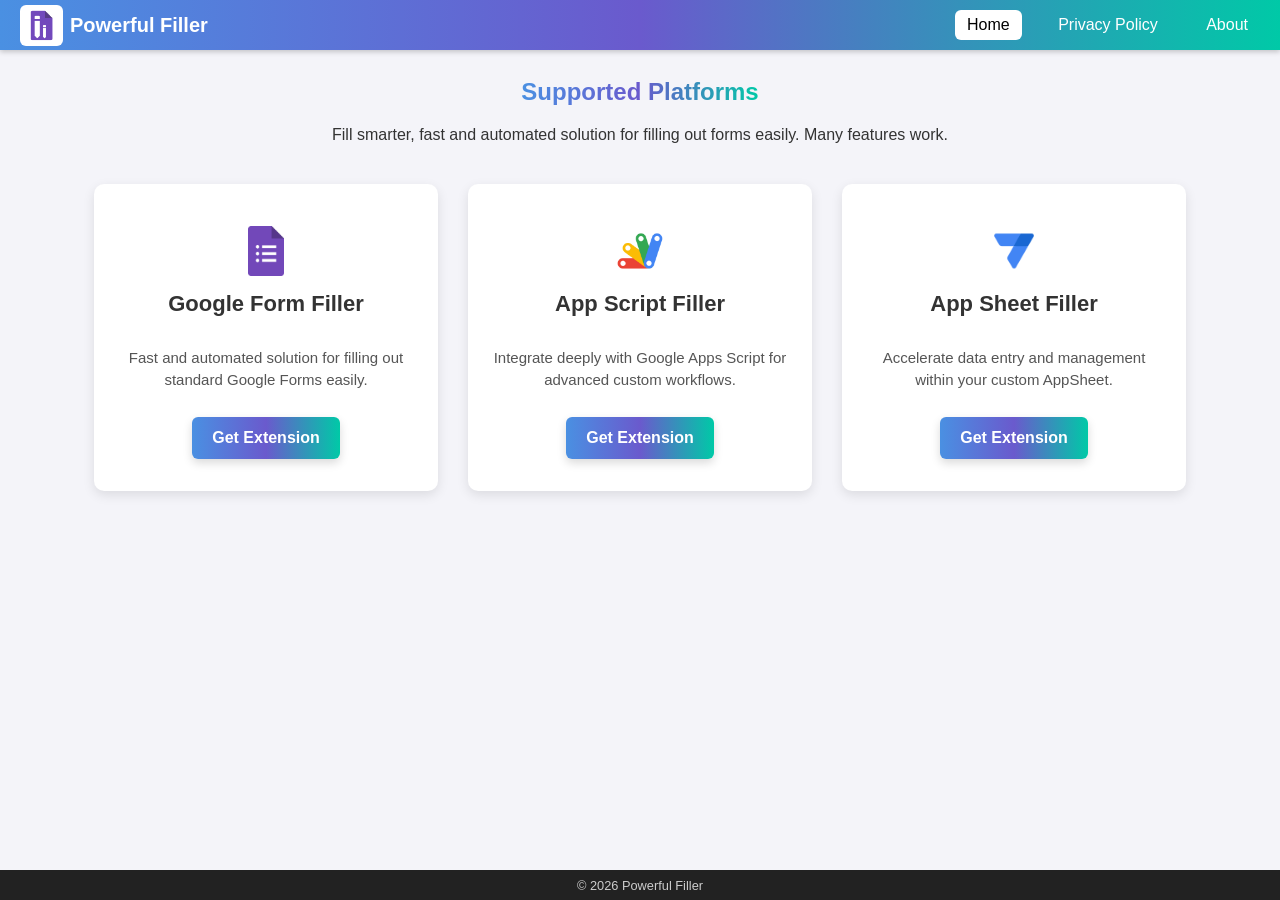
<file: index.html>
<!DOCTYPE html>
<html lang="en">
<head>
  <meta charset="UTF-8">
  <meta name="viewport" content="width=device-width, initial-scale=1.0">
  <title>Powerful Filler</title>
  <link rel="stylesheet" href="/style.css">
  <link rel="icon" type="image/png" href="/favicon.png">
</head>
<body>

  <!-- Header -->
  <header>
    <div class="header-container">
      <div class="title-container">
        <img src="/Logo2.png" alt="Logo" class="logo">
        <div class="header-title">Powerful Filler</div>
      </div>
      <nav class="menu-container">
        <a href="/" class="active">Home</a>
        <a href="/privacy">Privacy Policy</a>
        <a href="/about">About</a>
      </nav>
    </div>
  </header>

<!-- ====== 3 FLEXBOX PLATFORMS ====== -->
  <section id="platforms" class="platforms">
    <br>
    <h1>
      <span class="gradient-text">Supported Platforms</span>
    </h1>
    <p>Fill smarter, fast and automated solution for filling out forms easily. Many features work.</p>
    
    <div class="platform-container">
      <!-- Card 1: Google Form -->
      <div class="platform-card">
        <img src="/form_logo.png" alt="Google Form Logo" class="platform-logo">
        <h3>Google Form Filler</h3>
        <!-- Gambar Logo Google Form -->
        <p>Fast and automated solution for filling out standard Google Forms easily.</p>
        <a href="https://chromewebstore.google.com/detail/powerful-google-form-fill/onnndeaaamehgojlligapejaichghljj" target="_blank" rel="noopener noreferrer" class="platform-btn">Get Extension</a>
      </div>

      <!-- Card 2: App Script -->
      <div class="platform-card">
        <img src="/Appscript_logo.png" alt="App Script Logo" class="platform-logo">
        <h3>App Script Filler</h3>
        <!-- Gambar Logo App Script -->
        <p>Integrate deeply with Google Apps Script for advanced custom workflows.</p>
        <a href="https://chromewebstore.google.com/detail/powerful-google-apps-scri/halhnephfcplkaajlpeknbefledgenna" target="_blank" rel="noopener noreferrer" class="platform-btn">Get Extension</a>
      </div>

      <!-- Card 3: App Sheet -->
      <div class="platform-card">
        <img src="/Appsheet_logo.png" alt="App Sheet Logo" class="platform-logo">
        <h3>App Sheet Filler</h3>
        <!-- Gambar Logo App Sheet -->
        <p>Accelerate data entry and management within your custom AppSheet.</p>
        <a href="https://chromewebstore.google.com/detail/powerful-google-appsheet/phaenfhmoindiabpbdnbccciimjpghmc" target="_blank" rel="noopener noreferrer" class="platform-btn">Get Extension</a>
      </div>
    </div>
  </section>
 
<!-- Panggil footer external dari folder _includes/footer.html -->
  <!-- Footer -->
  <footer>
    <p>&copy; 2026 Powerful Filler</p>
  </footer>

  <script src="/script.js"></script>
</body>
</html>
</file>
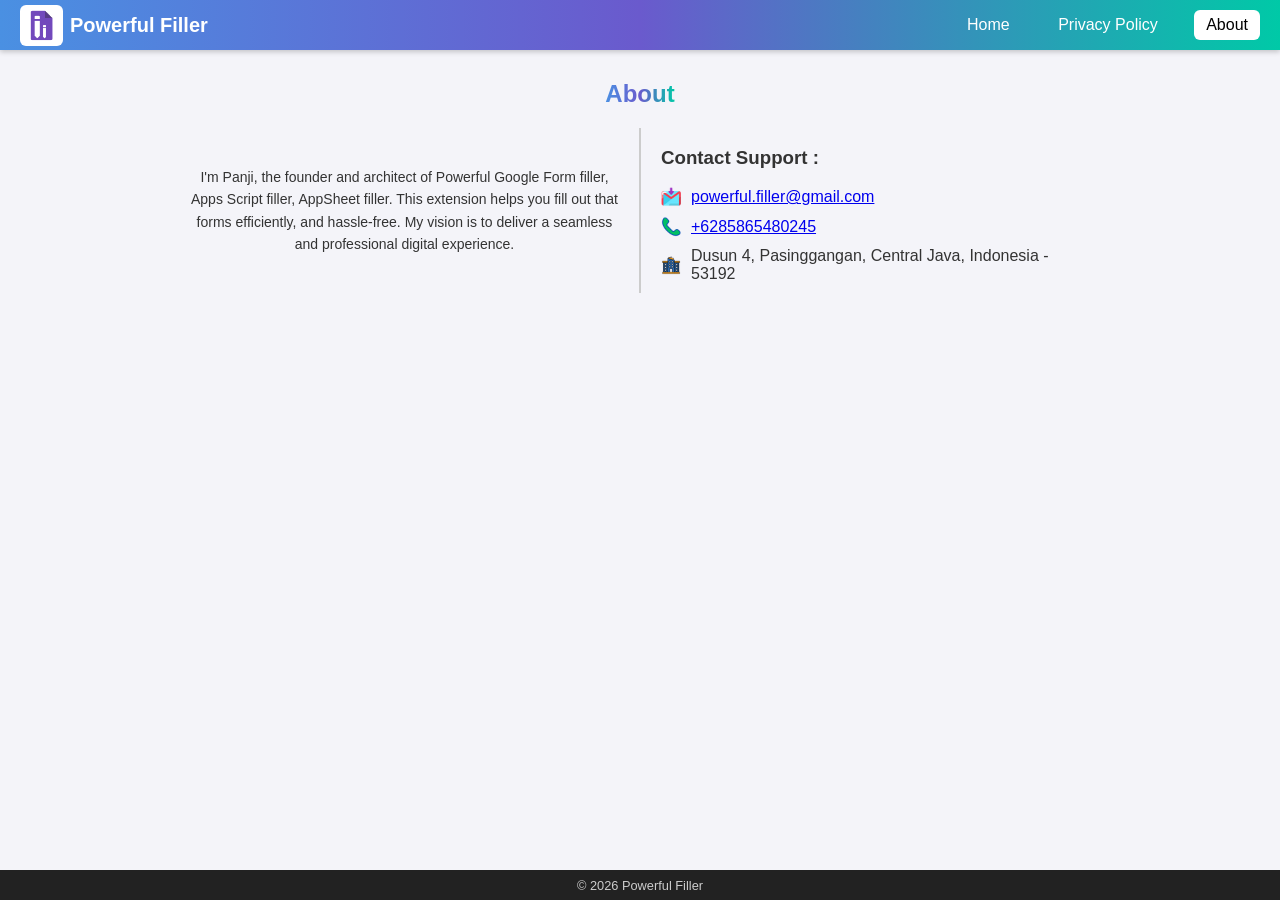
<file: about/index.html>
<!DOCTYPE html>
<html lang="en">
<head>
  <meta charset="UTF-8">
  <meta name="viewport" content="width=device-width, initial-scale=1.0">
  <title>About - Powerful Filler</title>
  <link rel="stylesheet" href="/style.css">
  <link rel="icon" type="image/png" href="/favicon.png">
</head>
<body>

  <!-- Header -->
  <!-- Header -->
  <header>
    <div class="header-container">
      <div class="title-container">
        <img src="/Logo2.png" alt="Logo" class="logo">
        <div class="header-title">Powerful Filler</div>
      </div>
      <nav class="menu-container">
        <a href="/">Home</a>
        <a href="/privacy">Privacy Policy</a>
        <a href="/about" class="active">About</a>
      </nav>
    </div>
  </header>

  <!-- About Section -->
  <section id="about" class="about">
    <h1>
      <span class="gradient-text">About</span>
    </h1>
    <div class="about-grid">
      <!-- Grid kiri -->
      <div class="about-left">
        <div class="text-wrapper">
          <p>
            I'm Panji, the founder and architect of Powerful Google Form filler, Apps Script filler, AppSheet filler. This extension helps you fill out that forms efficiently, and hassle-free. My vision is to deliver a seamless and professional digital experience.
          </p>
        </div>
      </div>

      <!-- Separator -->
      <div class="separator"></div>

      <!-- Grid kanan -->
      <div class="about-right container3">
        <h3>Contact Support :</h3>
        <div class="contact-item">
          <img src="/gmail.png" alt="Gmail" class="icon">
          <a href="mailto:powerful.filler@gmail.com">powerful.filler@gmail.com</a>
        </div>
        <div class="contact-item">
          <img src="/call.png" alt="Call" class="icon">
          <a href="https://wa.me/6285865480245" target="_blank">+6285865480245</a>
        </div>
        <div class="contact-item">
          <img src="/office.png" alt="Office" class="icon">
          <span>Dusun 4, Pasinggangan, Central Java, Indonesia - 53192</span>
        </div>
      </div>
    </div>
  </section>

  <!-- Footer -->
  <footer>
    <p>&copy; 2026 Powerful Filler</p>
  </footer>

  <script src="/script.js"></script>
</body>
</html>
</file>
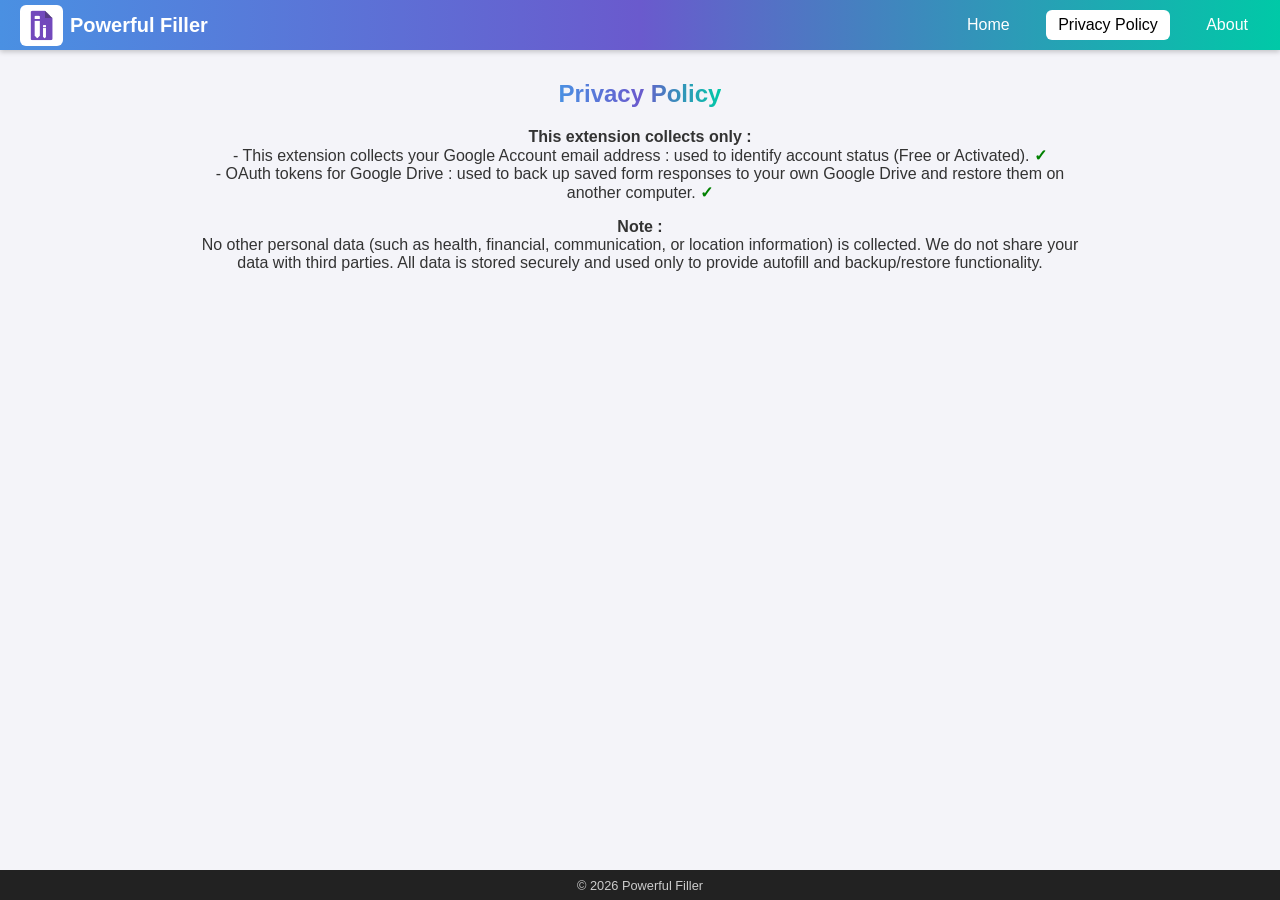
<file: privacy/index.html>
<!DOCTYPE html>
<html lang="en">
<head>
  <meta charset="UTF-8">
  <meta name="viewport" content="width=device-width, initial-scale=1.0">
  <title>Privacy Policy - Powerful Google Form Filler</title>
  <link rel="stylesheet" href="/style.css">
  <link rel="icon" type="image/png" href="/favicon.png">
</head>
<body>

  <!-- Header -->
  <!-- Header -->
  <header>
    <div class="header-container">
      <div class="title-container">
        <img src="/Logo2.png" alt="Logo" class="logo">
        <div class="header-title">Powerful Filler</div>
      </div>
      <nav class="menu-container">
        <a href="/">Home</a>
        <a href="/privacy" class="active">Privacy Policy</a>
        <a href="/about">About</a>
      </nav>
    </div>
  </header>

  <!-- Privacy Section -->
  <section id="privacy" class="about">
    <h1>
      <span class="gradient-text">Privacy Policy</span>
    </h1>
    <p>
      <strong>This extension collects only :</strong>
      <br> 
      - This extension collects your Google Account email address : used to identify account status (Free or Activated). <span class="check">✓</span>  
      <br>
      - OAuth tokens for Google Drive : used to back up saved form responses to your own Google Drive and restore them on another computer. <span class="check">✓</span>  
    </p>
    <p>
      <strong> Note :</strong>
      <br>
      No other personal data (such as health, financial, communication, or location information) is collected.
      We do not share your data with third parties.
      All data is stored securely and used only to provide autofill and backup/restore functionality.
    </p>
  </section>

  <!-- Footer -->
  <footer>
    <p>&copy; 2026 Powerful Filler</p>
  </footer>

  <script src="/script.js"></script>
</body>
</html>
</file>
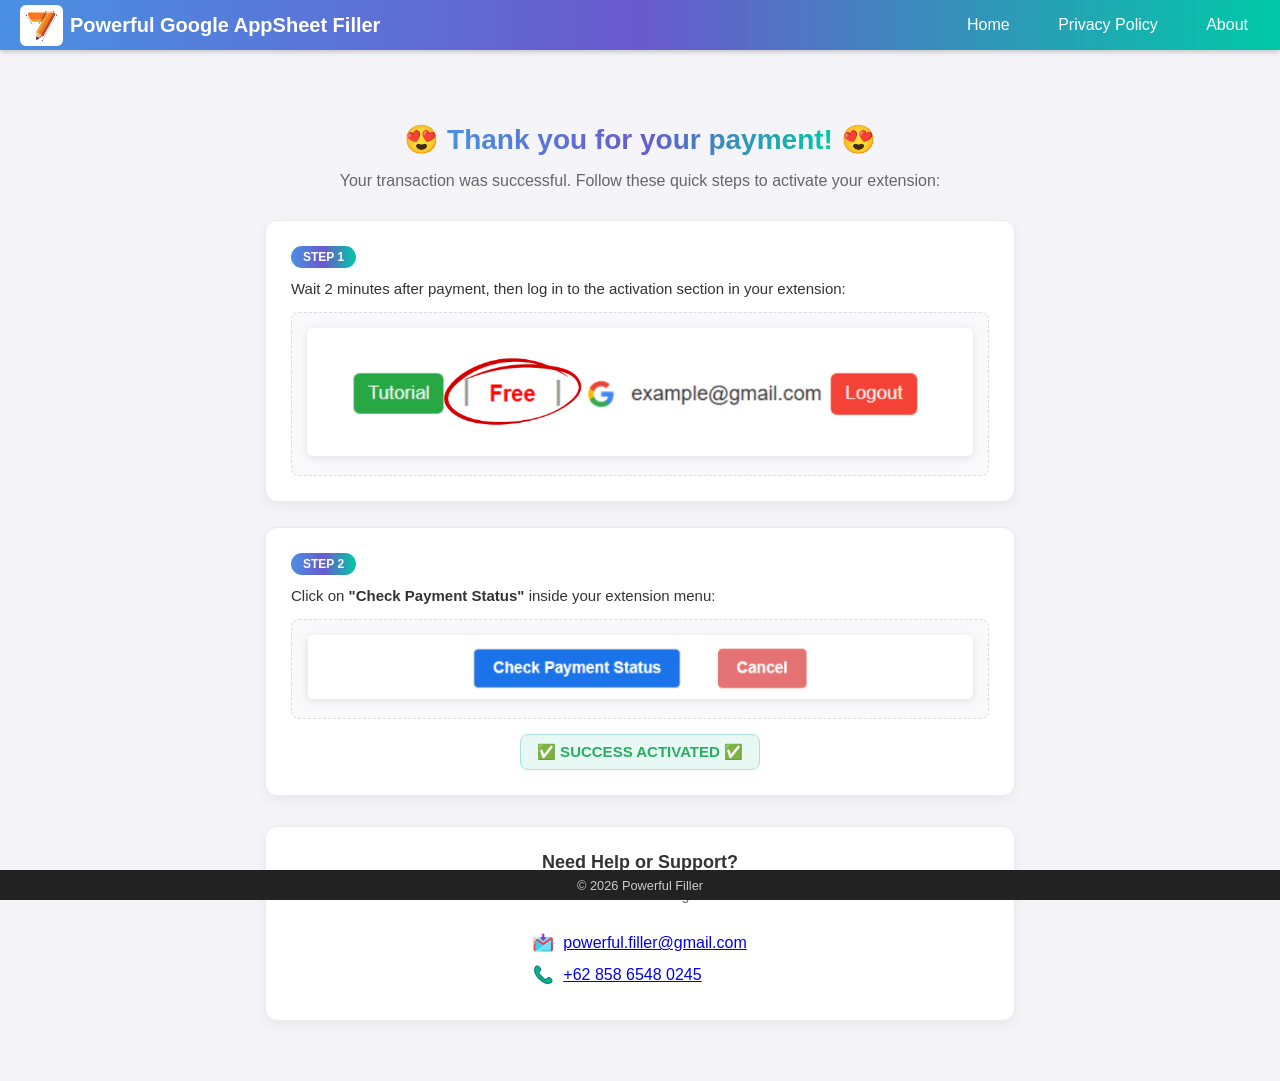
<file: after-payment/app-sheet/index.html>
<!DOCTYPE html>
<html lang="en">
<head>
  <meta charset="UTF-8">
  <meta name="viewport" content="width=device-width, initial-scale=1.0">
  <title>Payment Success - Powerful Google AppSheet Filler</title>
  <link rel="stylesheet" href="/style.css">
  <link rel="icon" type="image/png" href="/favicon_app_sheet.png">
</head>
<body>

  <!-- Header -->
  <header>
    <div class="header-container">
      <div class="title-container">
        <img src="/logo_app_sheet.png" alt="Logo" class="logo">
        <div class="header-title">Powerful Google AppSheet Filler</div>
      </div>
      <nav class="menu-container">
        <a href="/">Home</a>
        <a href="/privacy">Privacy Policy</a>
        <a href="/about">About</a>
      </nav>
    </div>
  </header>

  <!-- After Payment Section -->
  <section id="after-payment" class="success-section">
    <div class="success-container">
      
      <!-- Judul Utama -->
      <h1 class="success-title">
       😍  <span class="gradient-text">Thank you for your payment!</span> 😍
      </h1>
      <p class="success-subtitle">Your transaction was successful. Follow these quick steps to activate your extension:</p>

      <!-- Langkah 1 -->
      <div class="success-step-card">
        <div class="step-number">Step 1</div>
        <p>Wait 2 minutes after payment, then log in to the activation section in your extension:</p>
        <div class="success-image-wrapper">
          <img src="/after-payment1.png" alt="Activation Section" class="success-img" />
        </div>
      </div>

      <!-- Langkah 2 -->
      <div class="success-step-card">
        <div class="step-number">Step 2</div>
        <p>Click on <strong>"Check Payment Status"</strong> inside your extension menu:</p>
        <div class="success-image-wrapper">
          <img src="/after-payment2.png" alt="Check Payment Status" class="success-img" />
        </div>
        <div class="success-badge">
          <span>✅ SUCCESS ACTIVATED ✅</span>
        </div>
      </div>

      <!-- Contact Support Box yang Cantik -->
      <div class="success-support-box">
        <h3>Need Help or Support?</h3>
        <p>Feel free to reach out to us through channels below:</p>
        
        <div class="contact-list">
          <div class="contact-item2">
            <img src="/gmail.png" alt="Gmail" class="icon">
            <a href="mailto:powerful.filler@gmail.com">powerful.filler@gmail.com</a>
          </div>
          <div class="contact-item2">
            <img src="/call.png" alt="Call" class="icon">
            <a href="https://wa.me/6285865480245" target="_blank">+62 858 6548 0245</a>
          </div>
        </div>
      </div>

    </div>
  </section>

  <!-- Footer -->
  <footer>
    <p>&copy; 2026 Powerful Filler</p>
  </footer>

  <script src="/script.js"></script>
</body>
</html>
</file>
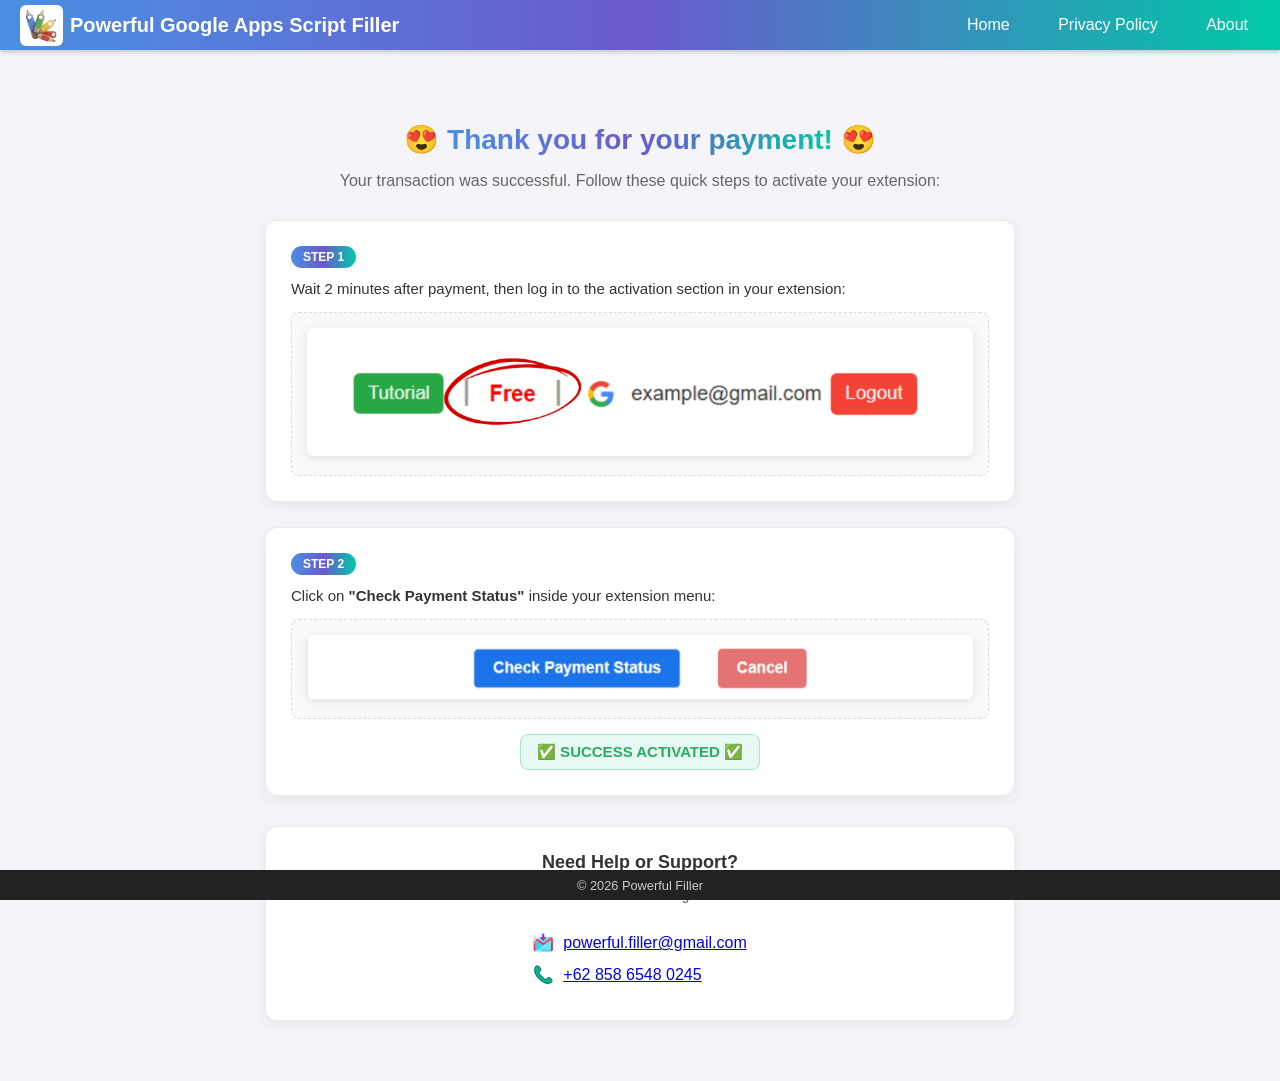
<file: after-payment/apps-script/index.html>
<!DOCTYPE html>
<html lang="en">
<head>
  <meta charset="UTF-8">
  <meta name="viewport" content="width=device-width, initial-scale=1.0">
  <title>Payment Success - Powerful Google Apps Script Filler</title>
  <link rel="stylesheet" href="/style.css">
  <link rel="icon" type="image/png" href="/favicon_apps_script.png">
</head>
<body>

  <!-- Header -->
  <header>
    <div class="header-container">
      <div class="title-container">
        <img src="/logo_apps_script.png" alt="Logo" class="logo">
        <div class="header-title">Powerful Google Apps Script Filler</div>
      </div>
      <nav class="menu-container">
        <a href="/">Home</a>
        <a href="/privacy">Privacy Policy</a>
        <a href="/about">About</a>
      </nav>
    </div>
  </header>

  <!-- After Payment Section -->
  <section id="after-payment" class="success-section">
    <div class="success-container">
      
      <!-- Judul Utama -->
      <h1 class="success-title">
       😍  <span class="gradient-text">Thank you for your payment!</span> 😍
      </h1>
      <p class="success-subtitle">Your transaction was successful. Follow these quick steps to activate your extension:</p>

      <!-- Langkah 1 -->
      <div class="success-step-card">
        <div class="step-number">Step 1</div>
        <p>Wait 2 minutes after payment, then log in to the activation section in your extension:</p>
        <div class="success-image-wrapper">
          <img src="/after-payment1.png" alt="Activation Section" class="success-img" />
        </div>
      </div>

      <!-- Langkah 2 -->
      <div class="success-step-card">
        <div class="step-number">Step 2</div>
        <p>Click on <strong>"Check Payment Status"</strong> inside your extension menu:</p>
        <div class="success-image-wrapper">
          <img src="/after-payment2.png" alt="Check Payment Status" class="success-img" />
        </div>
        <div class="success-badge">
          <span>✅ SUCCESS ACTIVATED ✅</span>
        </div>
      </div>

      <!-- Contact Support Box yang Cantik -->
      <div class="success-support-box">
        <h3>Need Help or Support?</h3>
        <p>Feel free to reach out to us through channels below:</p>
        
        <div class="contact-list">
          <div class="contact-item2">
            <img src="/gmail.png" alt="Gmail" class="icon">
            <a href="mailto:powerful.filler@gmail.com">powerful.filler@gmail.com</a>
          </div>
          <div class="contact-item2">
            <img src="/call.png" alt="Call" class="icon">
            <a href="https://wa.me/6285865480245" target="_blank">+62 858 6548 0245</a>
          </div>
        </div>
      </div>

    </div>
  </section>

  <!-- Footer -->
  <footer>
    <p>&copy; 2026 Powerful Filler</p>
  </footer>

  <script src="/script.js"></script>
</body>
</html>
</file>
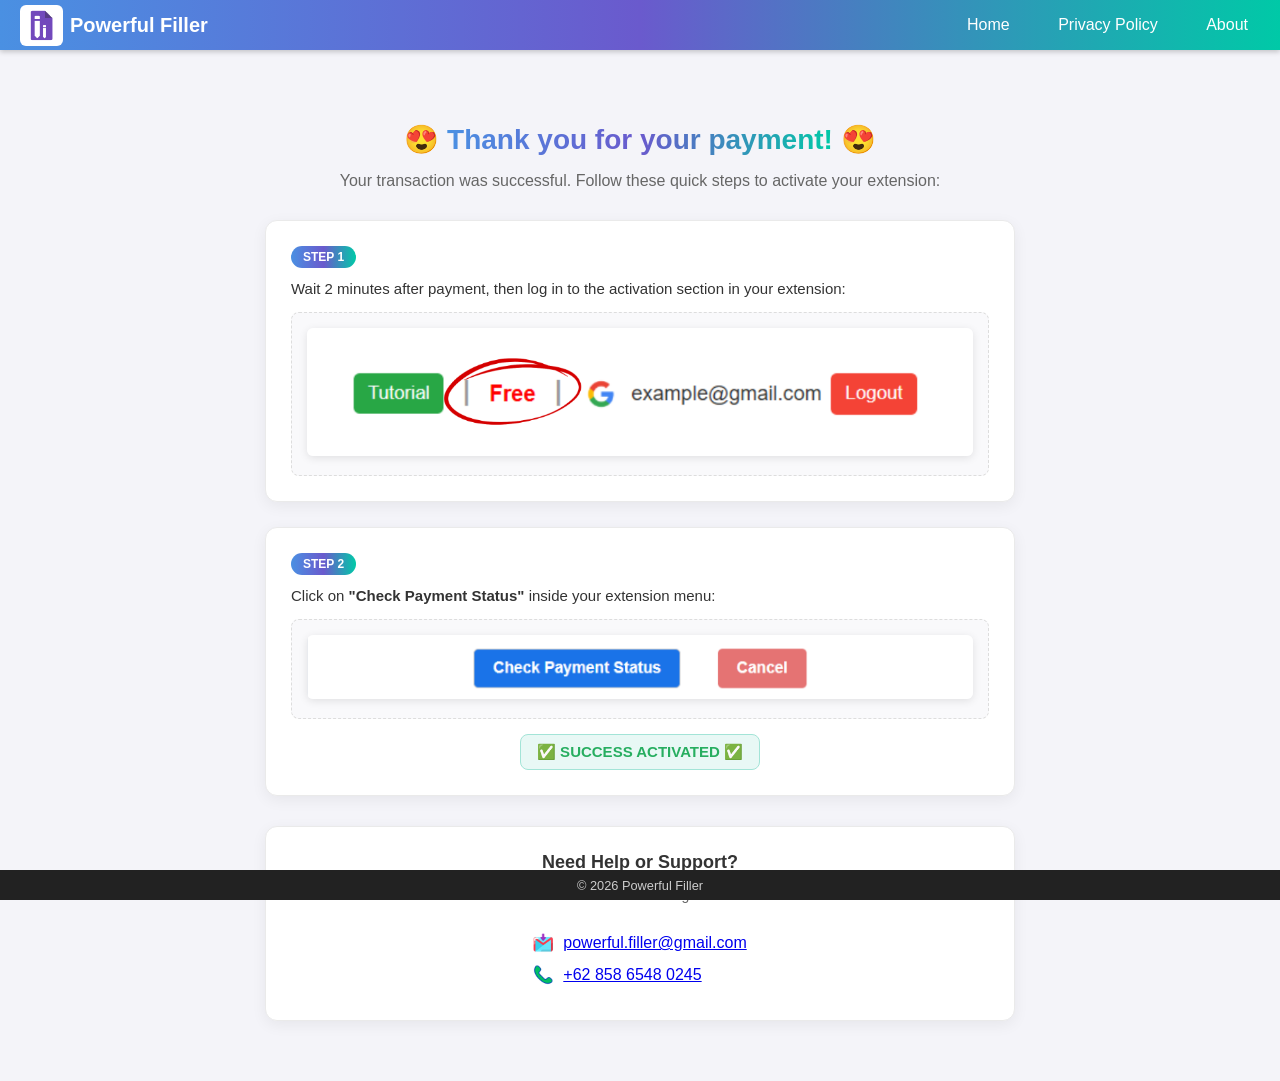
<file: after-payment/google-form/index.html>
<!DOCTYPE html>
<html lang="en">
<head>
  <meta charset="UTF-8">
  <meta name="viewport" content="width=device-width, initial-scale=1.0">
  <title>Payment Success - Powerful Google Form Filler</title>
  <link rel="stylesheet" href="/style.css">
  <link rel="icon" type="image/png" href="/favicon.png">
</head>
<body>

  <!-- Header -->
  <header>
    <div class="header-container">
      <div class="title-container">
        <img src="/Logo2.png" alt="Logo" class="logo">
        <div class="header-title">Powerful Filler</div>
      </div>
      <nav class="menu-container">
        <a href="/">Home</a>
        <a href="/privacy">Privacy Policy</a>
        <a href="/about">About</a>
      </nav>
    </div>
  </header>

  <!-- After Payment Section -->
  <section id="after-payment" class="success-section">
    <div class="success-container">
      
      <!-- Judul Utama -->
      <h1 class="success-title">
       😍  <span class="gradient-text">Thank you for your payment!</span> 😍
      </h1>
      <p class="success-subtitle">Your transaction was successful. Follow these quick steps to activate your extension:</p>

      <!-- Langkah 1 -->
      <div class="success-step-card">
        <div class="step-number">Step 1</div>
        <p>Wait 2 minutes after payment, then log in to the activation section in your extension:</p>
        <div class="success-image-wrapper">
          <img src="/after-payment1.png" alt="Activation Section" class="success-img" />
        </div>
      </div>

      <!-- Langkah 2 -->
      <div class="success-step-card">
        <div class="step-number">Step 2</div>
        <p>Click on <strong>"Check Payment Status"</strong> inside your extension menu:</p>
        <div class="success-image-wrapper">
          <img src="/after-payment2.png" alt="Check Payment Status" class="success-img" />
        </div>
        <div class="success-badge">
          <span>✅ SUCCESS ACTIVATED ✅</span>
        </div>
      </div>

      <!-- Contact Support Box yang Cantik -->
      <div class="success-support-box">
        <h3>Need Help or Support?</h3>
        <p>Feel free to reach out to us through channels below:</p>
        
        <div class="contact-list">
          <div class="contact-item2">
            <img src="/gmail.png" alt="Gmail" class="icon">
            <a href="mailto:powerful.filler@gmail.com">powerful.filler@gmail.com</a>
          </div>
          <div class="contact-item2">
            <img src="/call.png" alt="Call" class="icon">
            <a href="https://wa.me/6285865480245" target="_blank">+62 858 6548 0245</a>
          </div>
        </div>
      </div>

    </div>
  </section>

  <!-- Footer -->
  <footer>
    <p>&copy; 2026 Powerful Filler</p>
  </footer>

  <script src="/script.js"></script>
</body>
</html>
</file>
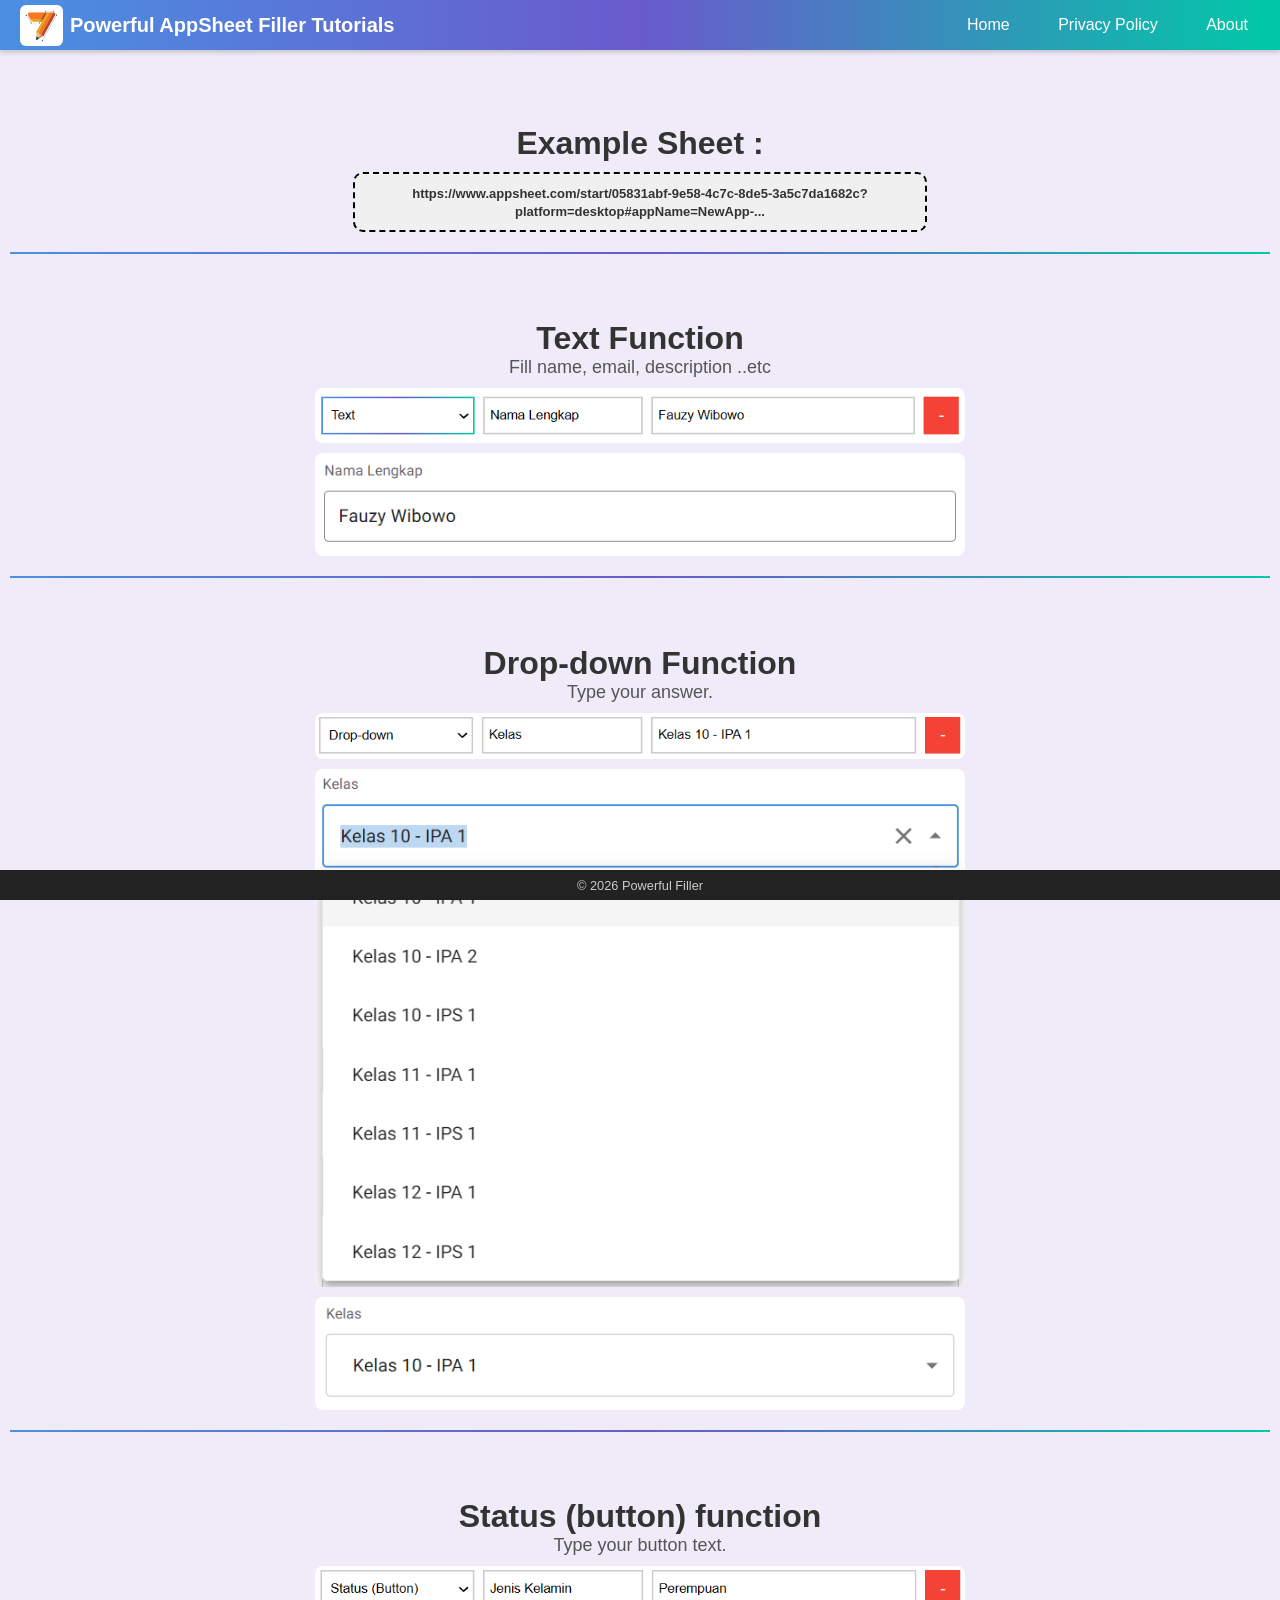
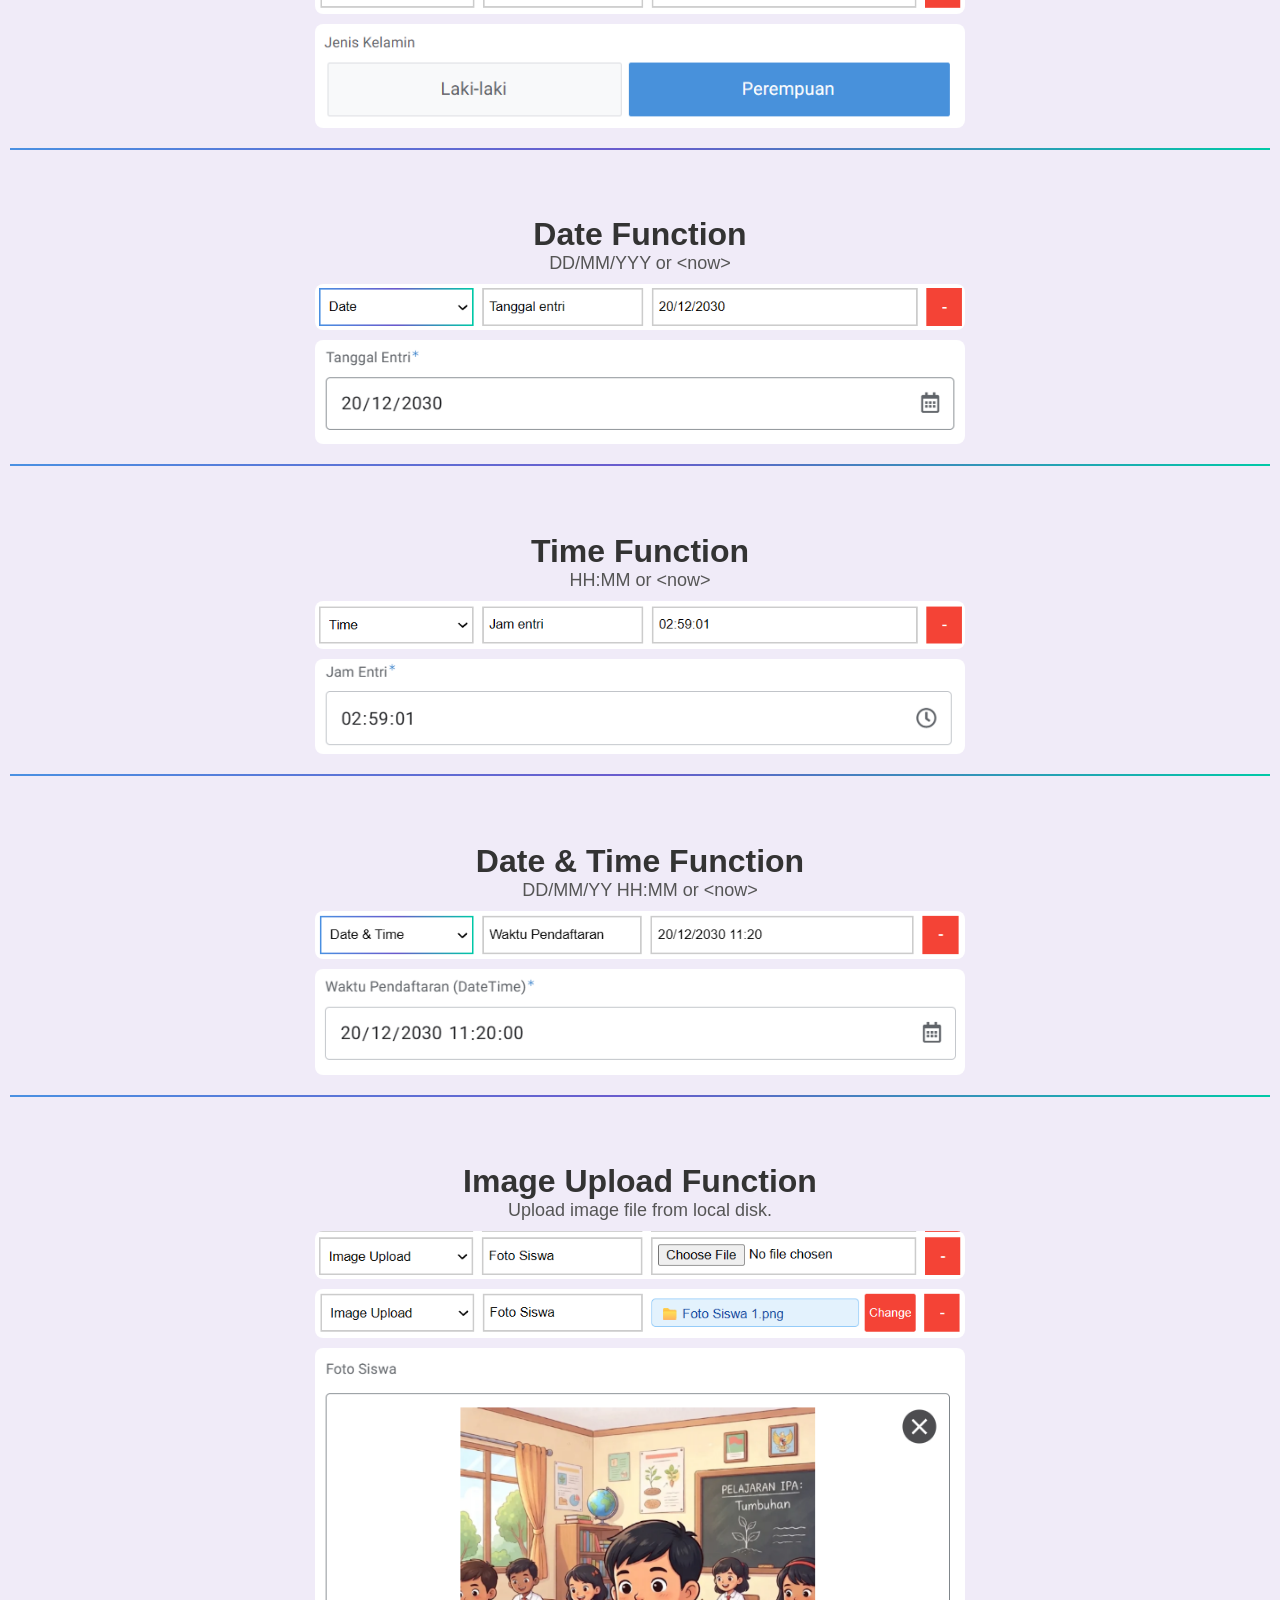
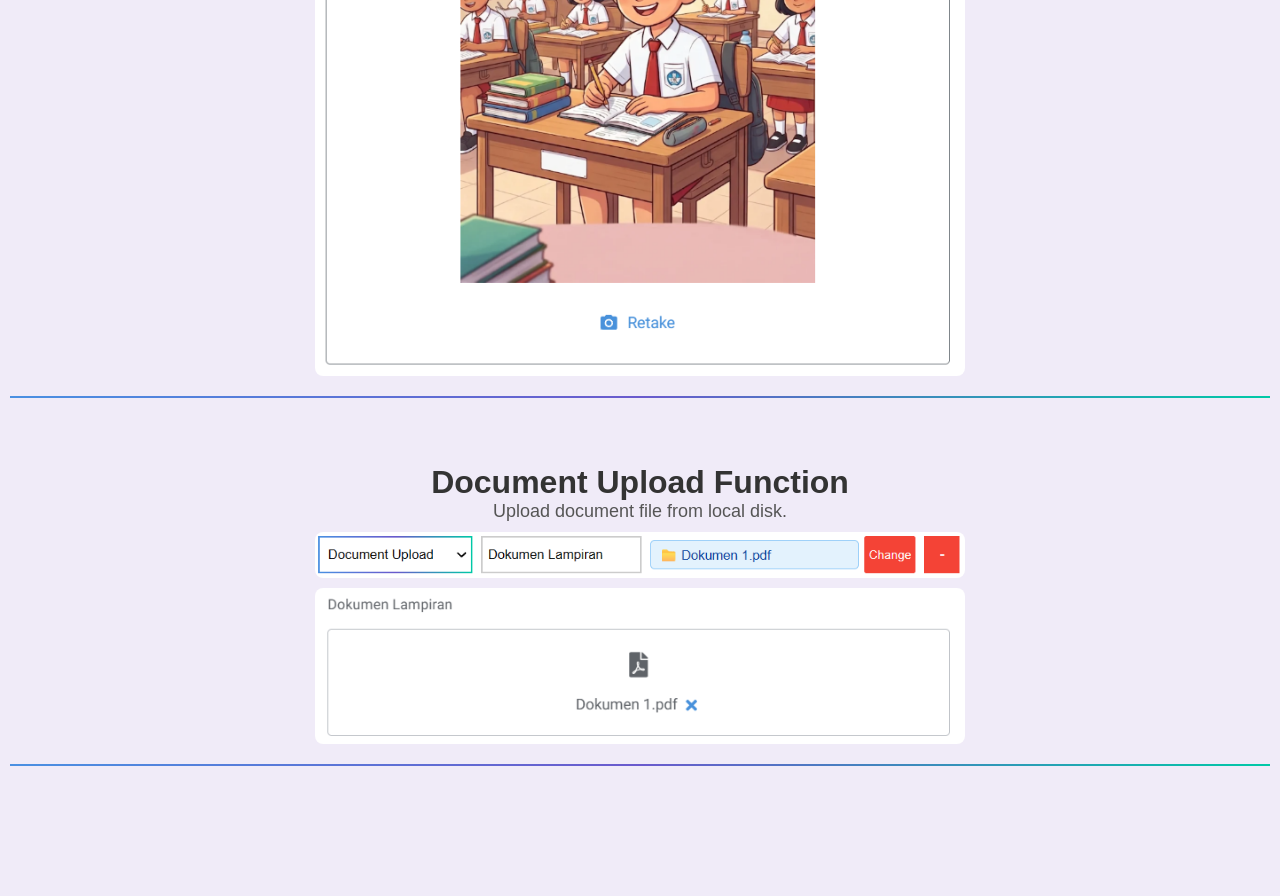
<file: tutorial/app-sheet/index.html>
<!DOCTYPE html>
<html lang="en">
<head>
  <meta charset="UTF-8">
  <meta name="viewport" content="width=device-width, initial-scale=1.0">
  <title>Tutorial - Powerful Google AppSheet Filler</title>
  <link rel="stylesheet" href="/style.css">
  <link rel="icon" type="image/png" href="/favicon_app_sheet.png">
</head>
<body>

  <!-- Header -->
  <header>
    <div class="header-container">
      <div class="title-container">
        <img src="/logo_app_sheet.png" alt="Logo" class="logo">
        <div class="header-title">Powerful AppSheet Filler Tutorials</div>
      </div>
      <nav class="menu-container">
        <a href="/">Home</a>
        <a href="/privacy">Privacy Policy</a>
        <a href="/about">About</a>
      </nav>
    </div>
  </header>

  <!-- Tutorial Section -->
  <section id="tutorial" class="tutorial-section">
    <br>
    <h1 class="tutorial-title">Example Sheet : </h1>
    <div class="info-box">
      <a href="https://www.appsheet.com/start/05831abf-9e58-4c7c-8de5-3a5c7da1682c?platform=desktop#appName=NewApp-161240100-26-10-21&vss=[base64]&row=SIS-001&view=Data_Siswa_Detail" target="_blank" rel="noopener noreferrer">
        <span class="info-link">
          <span>https://www.appsheet.com/start/05831abf-9e58-4c7c-8de5-3a5c7da1682c?platform=desktop#appName=NewApp-...</span>
        </span>
      </a>
    </div>

    <div class="tutorial-outline"></div>
    <div class="tutorial-container">
      <h1 class="tutorial-title">Text Function</h1>
      <p class="tutorial-desc">Fill name, email, description ..etc</p>
      <div class="tutorial-images">
        <img src="/app-sheet-text1.png" alt="Gambar 1" class="tutorial-img" />
        <img src="/app-sheet-text2.png" alt="Gambar 2" class="tutorial-img" />
      </div>
    </div>

    <div class="tutorial-outline"></div>
    <div class="tutorial-container">
      <h1 class="tutorial-title">Drop-down Function</h1>
      <p class="tutorial-desc">Type your answer.</p>
      <div class="tutorial-images">
        <img src="/app-sheet-drop-down1.png" alt="Gambar 1" class="tutorial-img" />
        <img src="/app-sheet-drop-down2.png" alt="Gambar 2" class="tutorial-img" />
        <img src="/app-sheet-drop-down3.png" alt="Gambar 2" class="tutorial-img" />
      </div>
    </div>


    <div class="tutorial-outline"></div>
    <div class="tutorial-container">
      <h1 class="tutorial-title">Status (button) function</h1>
      <p class="tutorial-desc">Type your button text.</p>
      <div class="tutorial-images">
        <img src="/app-sheet-status1.png" alt="Gambar 1" class="tutorial-img" />
        <img src="/app-sheet-status2.png" alt="Gambar 1" class="tutorial-img" />
      </div>
    </div>

    <div class="tutorial-outline"></div>
    <div class="tutorial-container">
      <h1 class="tutorial-title">Date Function</h1>
      <p class="tutorial-desc">DD/MM/YYY  or  &lt;now&gt;</p>
      <div class="tutorial-images">
        <img src="/app-sheet-date1.png" class="tutorial-img" />
        <img src="/app-sheet-date2.png" class="tutorial-img" />
      </div>
    </div>

  <div class="tutorial-outline"></div>
    <div class="tutorial-container">
      <h1 class="tutorial-title">Time Function</h1>
      <p class="tutorial-desc">HH:MM  or  &lt;now&gt;</p>
      <div class="tutorial-images">
        <img src="/app-sheet-time1.png" class="tutorial-img" />
        <img src="/app-sheet-time2.png" class="tutorial-img" />
      </div>
    </div>

  <div class="tutorial-outline"></div>
    <div class="tutorial-container">
      <h1 class="tutorial-title">Date & Time Function</h1>
      <p class="tutorial-desc">DD/MM/YY HH:MM  or  &lt;now&gt;</p>
      <div class="tutorial-images">
        <img src="/app-sheet-datetime1.png" class="tutorial-img" />
        <img src="/app-sheet-datetime2.png" class="tutorial-img" />
      </div>
    </div>
    
    <div class="tutorial-outline"></div>
    <div class="tutorial-container">
      <h1 class="tutorial-title">Image Upload Function</h1>
      <p class="tutorial-desc">Upload image file from local disk.</p>
      <div class="tutorial-images">
        <img src="/app-sheet-foto1.png" alt="Gambar 1" class="tutorial-img" />
        <img src="/app-sheet-foto2.png" alt="Gambar 1" class="tutorial-img" />
        <img src="/app-sheet-foto3.png" alt="Gambar 1" class="tutorial-img" />
      </div>
    </div>

    <div class="tutorial-outline"></div>
    <div class="tutorial-container">
      <h1 class="tutorial-title">Document Upload Function</h1>
      <p class="tutorial-desc">Upload document file from local disk.</p>
      <div class="tutorial-images">
        <img src="/app-sheet-dokumen1.png" alt="Gambar 1" class="tutorial-img" />
        <img src="/app-sheet-dokumen2.png" alt="Gambar 1" class="tutorial-img" />
      </div>
    </div>
    
    
    <div class="tutorial-outline"></div>
    <br><br><br><br><br>
  </section>

  <!-- Footer -->
  <footer>
    <p>&copy; 2026 Powerful Filler</p>
  </footer>

  <script src="/script.js"></script>
</body>
</html>
</file>
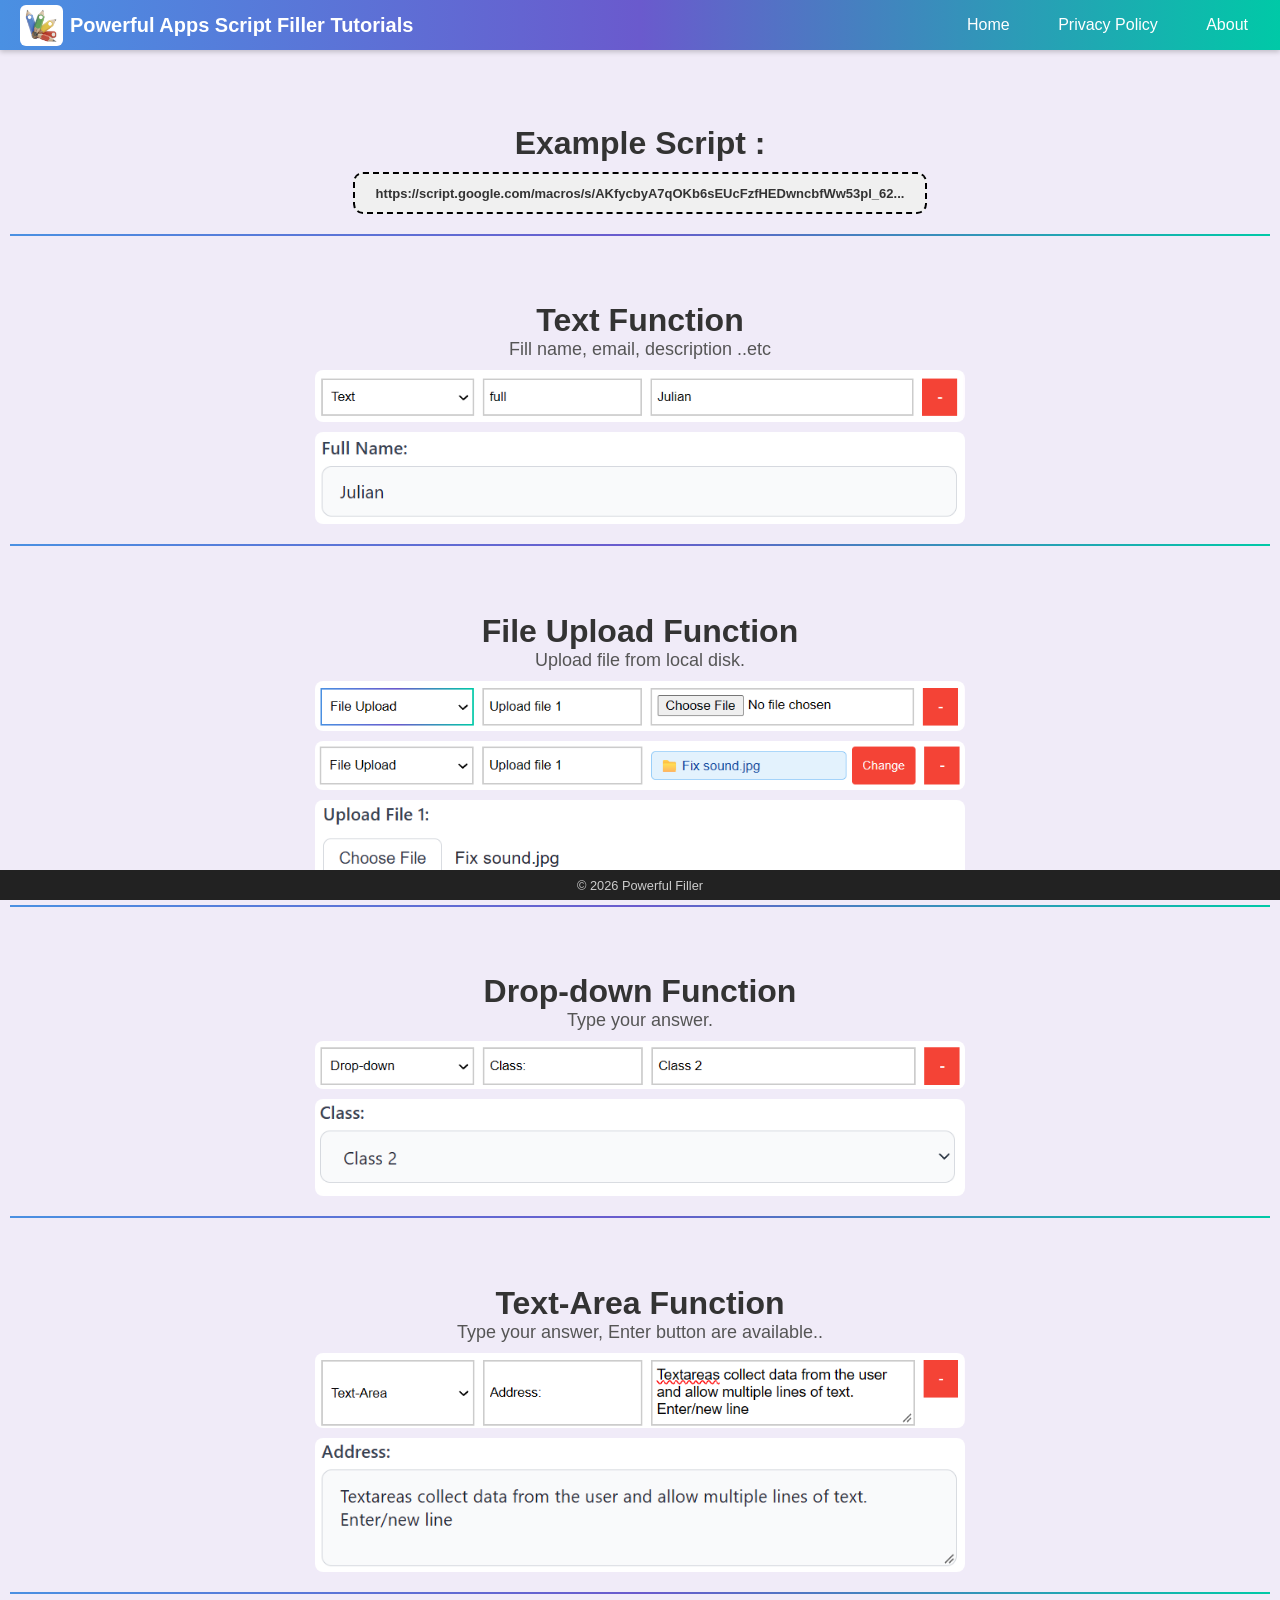
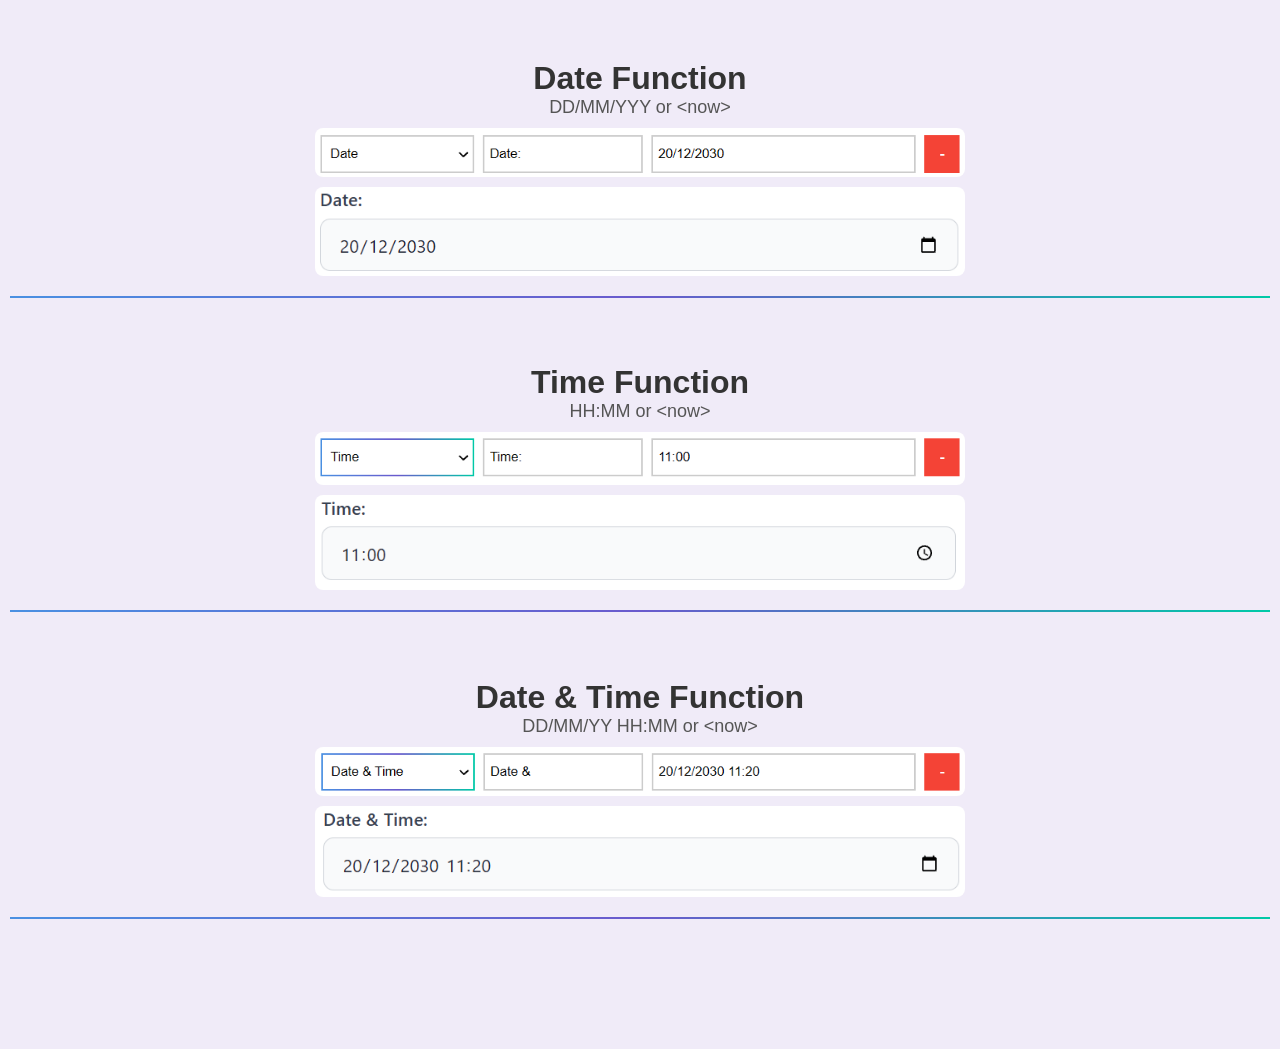
<file: tutorial/apps-script/index.html>
<!DOCTYPE html>
<html lang="en">
<head>
  <meta charset="UTF-8">
  <meta name="viewport" content="width=device-width, initial-scale=1.0">
  <title>Tutorial - Powerful Google Apps Script Filler</title>
  <link rel="stylesheet" href="/style.css">
  <link rel="icon" type="image/png" href="/favicon_apps_script.png">
</head>
<body>

  <!-- Header -->
  <header>
    <div class="header-container">
      <div class="title-container">
        <img src="/logo_apps_script.png" alt="Logo" class="logo">
        <div class="header-title">Powerful Apps Script Filler Tutorials</div>
      </div>
      <nav class="menu-container">
        <a href="/">Home</a>
        <a href="/privacy">Privacy Policy</a>
        <a href="/about">About</a>
      </nav>
    </div>
  </header>

  <!-- Tutorial Section -->
  <section id="tutorial" class="tutorial-section">
    <br>
    <h1 class="tutorial-title">Example Script : </h1>
    <div class="info-box">
      <a href="https://script.google.com/macros/s/AKfycbyA7qOKb6sEUcFzfHEDwncbfWw53pl_62lWtveDNZa98IR0N_Bhlodvqca6vr15Qw7S/exec" target="_blank" rel="noopener noreferrer">
        <span class="info-link">
          <span>https://script.google.com/macros/s/AKfycbyA7qOKb6sEUcFzfHEDwncbfWw53pl_62...</span>
        </span>
      </a>
    </div>

    <div class="tutorial-outline"></div>
    <div class="tutorial-container">
      <h1 class="tutorial-title">Text Function</h1>
      <p class="tutorial-desc">Fill name, email, description ..etc</p>
      <div class="tutorial-images">
        <img src="/app-script-text1.png" alt="Gambar 1" class="tutorial-img" />
        <img src="/app-script-text2.png" alt="Gambar 2" class="tutorial-img" />
      </div>
    </div>

    <div class="tutorial-outline"></div>
    <div class="tutorial-container">
      <h1 class="tutorial-title">File Upload Function</h1>
      <p class="tutorial-desc">Upload file from local disk.</p>
      <div class="tutorial-images">
        <img src="/app-script-file1.png" alt="Gambar 1" class="tutorial-img" />
        <img src="/app-script-file2.png" alt="Gambar 2" class="tutorial-img" />
        <img src="/app-script-file3.png" alt="Gambar 2" class="tutorial-img" />
      </div>
    </div>

    <div class="tutorial-outline"></div>
    <div class="tutorial-container">
      <h1 class="tutorial-title">Drop-down Function</h1>
      <p class="tutorial-desc">Type your answer.</p>
      <div class="tutorial-images">
        <img src="/app-script-drop-down1.png" alt="Gambar 1" class="tutorial-img" />
        <img src="/app-script-drop-down2.png" alt="Gambar 2" class="tutorial-img" />
      </div>
    </div>

    <div class="tutorial-outline"></div>
    <div class="tutorial-container">
      <h1 class="tutorial-title">Text-Area Function</h1>
      <p class="tutorial-desc">Type your answer, Enter button are available..</p>
      <div class="tutorial-images">
        <img src="/app-script-textarea1.png" alt="Gambar 1" class="tutorial-img" />
        <img src="/app-script-textarea2.png" alt="Gambar 2" class="tutorial-img" />
      </div>
    </div>
    
    <div class="tutorial-outline"></div>
    <div class="tutorial-container">
      <h1 class="tutorial-title">Date Function</h1>
      <p class="tutorial-desc">DD/MM/YYY  or  &lt;now&gt;</p>
      <div class="tutorial-images">
        <img src="/app-script-date1.png" class="tutorial-img" />
        <img src="/app-script-date2.png" class="tutorial-img" />
      </div>
    </div>

  <div class="tutorial-outline"></div>
    <div class="tutorial-container">
      <h1 class="tutorial-title">Time Function</h1>
      <p class="tutorial-desc">HH:MM  or  &lt;now&gt;</p>
      <div class="tutorial-images">
        <img src="/app-script-time1.png" class="tutorial-img" />
        <img src="/app-script-time2.png" class="tutorial-img" />
      </div>
    </div>

    <div class="tutorial-outline"></div>
    <div class="tutorial-container">
      <h1 class="tutorial-title">Date & Time Function</h1>
      <p class="tutorial-desc">DD/MM/YY HH:MM  or  &lt;now&gt;</p>
      <div class="tutorial-images">
        <img src="/app-script-datetime1.png" class="tutorial-img" />
        <img src="/app-script-datetime2.png" class="tutorial-img" />
      </div>
    </div>
    
    <div class="tutorial-outline"></div>
    <br><br><br><br><br>
  </section>

  <!-- Footer -->
  <footer>
    <p>&copy; 2026 Powerful Filler</p>
  </footer>

  <script src="/script.js"></script>
</body>
</html>
</file>
<file: style.css>
html {
  scroll-behavior: smooth;
}

/* Reset dasar body agar scroll halaman kembali normal */
body {
  margin: 0;
  font-family: Arial, sans-serif;
  background: #f4f4f9;
  color: #333;
  overflow-x: hidden;
  overflow-y: auto;
}

/* Aturan umum section yang bersih untuk sistem multi-page (bebas scroll ke bawah) */
section {
  display: block;
  text-align: center;
  padding: 80px 20px 40px 20px;
  min-height: auto;
  max-height: none;
  overflow-y: visible;
}

/* ============ AFTER PAYMENT BEAUTIFUL STYLING ============ */
.success-section {
  background: #f4f4f9;
  padding: 100px 20px 60px 20px;
  display: flex;
  justify-content: center;
}

.success-container {
  max-width: 750px;
  width: 100%;
  text-align: center;
}

.success-title {
  font-size: 28px;
  margin-bottom: 5px;
}

.success-subtitle {
  color: #666;
  font-size: 16px;
  margin-bottom: 30px;
}

/* Card Langkah */
.success-step-card {
  background: #ffffff;
  border-radius: 12px;
  padding: 25px;
  margin-bottom: 25px;
  box-shadow: 0 4px 15px rgba(0,0,0,0.06);
  text-align: left;
  border: 1px solid #eaeaea;
  position: relative;
}

.step-number {
  display: inline-block;
  background: linear-gradient(90deg, #4a90e2, #6a5acd, #00c9a7);
  color: white;
  padding: 4px 12px;
  font-size: 12px;
  font-weight: bold;
  border-radius: 20px;
  margin-bottom: 12px;
  text-transform: uppercase;
}

.success-step-card p {
  color: #333;
  font-size: 15px;
  margin-top: 0;
  margin-bottom: 15px;
}

.success-image-wrapper {
  text-align: center;
  background: #f9f9fb;
  padding: 15px;
  border-radius: 8px;
  border: 1px dashed #ddd;
}

.success-img {
  max-width: 100%;
  height: auto;
  border-radius: 6px;
  box-shadow: 0 2px 8px rgba(0,0,0,0.1);
}

.success-badge {
  text-align: center;
  margin-top: 15px;
  font-size: 15px;
}

.success-badge span {
  background: #e8f8f5;
  color: #27ae60;
  border: 1px solid #a3e4d7;
  padding: 8px 16px;
  border-radius: 8px;
  font-weight: bold;
  display: inline-block;
}

/* Kotak Bantuan / Support Box */
.success-support-box {
  background: #ffffff;
  border-radius: 12px;
  padding: 25px;
  box-shadow: 0 4px 15px rgba(0,0,0,0.06);
  border: 1px solid #eaeaea;
  text-align: center;
  margin-top: 30px;
}

.success-support-box h3 {
  margin: 0 0 5px 0;
  color: #333;
  font-size: 18px;
}

.success-support-box p {
  color: #666;
  font-size: 14px;
  margin-bottom: 20px;
}

.success-support-box .contact-list {
  display: inline-flex;
  flex-direction: column;
  gap: 12px;
  align-items: flex-start;
}

/* Styling untuk Box Contact Support yang Sejajar */
.contact-support-wrapper {
  display: flex;
  flex-direction: column;
  align-items: center;
  margin-top: 20px;
}

.contact-title {
  margin: 8px 0;
  color: #666;
  font-size: 14px;
}

.contact-list {
  display: flex;
  flex-direction: column;
  gap: 10px;
  align-items: flex-start;
  margin: 10px 0;
}

.contact-item2 {
  display: flex;
  align-items: center;
}

.contact-item2 .icon {
  width: 20px;
  height: 20px;
  margin-right: 10px;
  object-fit: contain;
}

/* ============ SECTION PLATFORMS (3 DIVS) ========== */
.platforms {
  padding: 60px 20px;
  text-align: center;
  min-height: auto;
}

.platforms h1 {
  margin-top: 0;
}

.platform-container {
  display: flex;
  justify-content: center;
  gap: 30px;
  flex-wrap: wrap;
  margin-top: 40px;
  max-width: 1100px;
  margin-left: auto;
  margin-right: auto;
}

.platform-card {
  background: #fff;
  border-radius: 10px;
  padding: 30px 20px;
  width: 300px;
  box-shadow: 0 4px 12px rgba(0,0,0,0.1);
  transition: all 0.3s ease;
  display: flex;
  flex-direction: column;
  align-items: center;
  border: 2px solid transparent;
}

.platform-card:hover {
  border-image: linear-gradient(90deg, #4a90e2, #6a5acd, #00c9a7) 1;
  transform: translateY(-5px);
  box-shadow: 0 8px 20px rgba(0,0,0,0.2);
}

.platform-card h3 {
  margin: 0 0 15px 0;
  color: #333;
  font-size: 22px;
}

.platform-card p {
  color: #555;
  font-size: 15px;
  line-height: 1.5;
  margin-bottom: 25px;
  flex-grow: 1;
}

/* Tombol Platform bergradasi dari awal */
.platform-btn {
  padding: 12px 20px;
  background: linear-gradient(90deg, #4a90e2, #6a5acd, #00c9a7);
  color: white;
  text-decoration: none;
  border-radius: 6px;
  font-weight: bold;
  display: inline-block;
  transition: all 0.3s ease;
  box-shadow: 0 4px 10px rgba(0,0,0,0.15);
}

.platform-logo {
  width: 50px;
  height: 50px;
  max-width: 100%;
  object-fit: contain;
  margin: 10px 0 15px 0;
}

.platform-btn:hover {
  background: linear-gradient(90deg, #00c9a7, #6a5acd, #4a90e2);
  transform: translateY(-2px);
  box-shadow: 0 6px 15px rgba(0,0,0,0.25);
  color: white;
}

/* Gradient untuk teks */
.gradient-text {
  background: linear-gradient(90deg, #4a90e2, #6a5acd, #00c9a7);
  -webkit-background-clip: text;
  -webkit-text-fill-color: transparent;
  font-weight: bold;
}

.check {
  color: green;
  font-weight: bold;
}

/* Header melayang */
header {
  position: fixed;
  top: 0;
  width: 100%;
  background: linear-gradient(90deg, #4a90e2, #6a5acd, #00c9a7);
  color: white;
  height: 50px;
  display: flex;
  align-items: center;
  box-shadow: 0 2px 5px rgba(0,0,0,0.2);
  z-index: 1000;
}

.header-container {
  width: 100%;
  display: flex;
  justify-content: space-between;
  align-items: center;
  padding: 0 20px;
}

.title-container {
  display: flex;
  align-items: center;
  gap: 7px;
}

.logo {
  height: 35px;
  width: auto;
  background: white;
  padding: 3px 4px;
  border-radius: 6px;
}

.header-title {
  font-size: 20px;
  font-weight: bold;
}

.menu-container a {
  display: inline-block;
  color: white;
  text-decoration: none;
  margin-left: 20px;
  font-weight: 500;
  padding: 6px 12px;
  border-radius: 6px;
  transition: all 0.3s ease;
}

.menu-container a.active {
  background: white;
  color: black;
  border-radius: 6px;
}

.menu-container a:hover {
  background: black;
  color: white;
  border-radius: 6px;
}

/* ============ SECTION HERO ============ */
.hero {
  background: #f4f4f9;
  background: white;
  color: black;
  padding: 60px 20px;
  text-align: center;
  min-height: auto;
}

.hero h1 {
  margin-bottom: 5px;
  margin-top: 5px;
  padding-top: 15px;
}

.hero p {
  margin-top: 0;
  padding-top: 15px;
}

.hero-row {
  display: flex;
  justify-content: center;
  align-items: center;
  gap: 20px;
  margin-top: 10px;
  flex-wrap: wrap;
  padding-bottom: 30px;
  padding-top: 10px;
}

.hero-img2 {
  width: 135px;
  height: auto;
  box-shadow: 0 3px 6px rgba(0,0,0,0.2);
}

.hero-img2:hover {
  background: linear-gradient(135deg, #4a90e2, #6a5acd, #00c9a7);
  padding: 3px;
  box-shadow: 0 4px 12px rgba(0,0,0,0.3);
}

.hero-img {
  width: 500px;
  height: auto;
  border-radius: 10px;
  box-shadow: 0 3px 7px rgba(0,0,0,0.2);
}

.hero-img:hover {
  background: linear-gradient(135deg, #4a90e2, #6a5acd, #00c9a7);
  padding: 3px;
  box-shadow: 0 4px 12px rgba(0,0,0,0.3);
}

.hero-btn {
  padding: 10px 20px;
  background: linear-gradient(90deg, #4a90e2, #6a5acd, #00c9a7);
  color: white;
  border: none;
  border-radius: 6px;
  font-weight: bold;
  cursor: pointer;
  transition: background 0.3s ease;
}

.hero-btn:hover {
  background: linear-gradient(90deg, #00c9a7, #6a5acd, #4a90e2);
  box-shadow: 0 6px 16px rgba(0,0,0,0.3);
  transform: translateY(-2px);
}

/* ============ SECTION PRICING ============ */
.pricing {
  background: white;
  color: black;
  text-align: center;
  min-height: auto;
  width: 100%;
  padding-bottom: 30px;
}

#pricing {
  width: 100%;
  padding: 40px 20px;
  min-height: auto;
  box-sizing: border-box;
}

.pricing p {
  margin-top: 0;
}

.pricing h1 {
  margin-top: 0;
  padding-top: 35px;
}

.pricing-container {
  display: flex;
  justify-content: center;
  gap: 20px;
  flex-wrap: wrap;
  margin-top: 30px;
}

.price-card {
  display: flex;
  flex-direction: column;
  width: 350px;
  height: 100%;
  background: #fff;
  box-shadow: 0 4px 12px rgba(0,0,0,0.15);
  border: 2px solid transparent;
  transition: all 0.3s ease;
  text-decoration: none;
  color: inherit;
}

.price-card:hover {
  border-image: linear-gradient(90deg, #4a90e2, #6a5acd, #00c9a7) 1;
  box-shadow: 0 8px 20px rgba(0,0,0,0.25);
  transform: translateY(-2px);
}

.price-top {
  font-size: 34px;
  font-weight: bold;
  padding: 20px;
  border-bottom: 1px solid #eee;
}

.price-support,
.price-country {
  padding: 10px;
  font-size: 16px;
  line-height: 1.4;
}

.price-footer {
  margin-top: auto;
  background: linear-gradient(90deg, #4a90e2, #6a5acd, #00c9a7);
  text-align: center;
  padding: 15px;
  color: #fff;
  font-weight: bold;
}

.price-footer a {
  color: #fff;
  text-decoration: none;
}

.comparison-table {
  margin: 0 auto;
  border-collapse: collapse;
  width: 40%;
  box-shadow: 0 4px 12px rgba(0,0,0,0.15);
}

.comparison-table th,
.comparison-table td {
  border: 1px solid #ddd;
  padding: 12px 16px;
  text-align: center;
  font-size: 14px;
}

.comparison-table thead th {
  background: linear-gradient(90deg, #4a90e2, #6a5acd, #00c9a7);
  color: #fff;
  font-weight: bold;
  text-transform: uppercase;
}

.comparison-table tbody tr:nth-child(even) {
  background-color: #f9f9f9;
}

.comparison-table tbody tr:hover {
  background-color: #f1f1f1;
}

.cross {
  color: #e74c3c;
  font-weight: bold;
}

.drive-icon,
.create-icon {
  width: 18px;
  height: 18px;
  vertical-align: middle;
  margin-right: 5px;
}

/* TUTORIAL SECTION */
.tutorial-section {
  background: #f0ebf8;
  padding: 40px 10px;
  position: relative;
}

.tutorial-container {
  max-width: 900px;
  margin: 0 auto;
  text-align: center;
}

.tutorial-title {
  font-size: 32px;
  font-weight: bold;
  color: #333;
  margin-bottom: 0px;
  padding-top: 40px;
}

.tutorial-desc {
  font-size: 18px;
  color: #555;
  margin-bottom: 10px;
  margin-top: 0px;
}

.tutorial-images {
  display: flex;
  flex-direction: column;
  gap: 10px;
  align-items: center;
}

.tutorial-img {
  max-width: 650px;
  border-radius: 8px;
  transition: all 0.3s ease;
}

.tutorial-img:hover {
  border: 2px solid transparent;
  border-image: linear-gradient(90deg, #4a90e2, #6a5acd, #00c9a7) 1;
  box-shadow: 0 6px 16px rgba(0,0,0,0.2);
}

.tutorial-outline {
  width: 100%;
  height: 2px;
  margin-top: 20px;
  background: linear-gradient(90deg, #4a90e2, #6a5acd, #00c9a7);
}

.info-box {
  max-width: 550px;
  margin: 10px auto;
  padding: 10px;
  border-radius: 10px;
  background-color: #f0f0f0;
  border: 2px dashed #000;
  transition: background 0.4s ease, border 0.4s ease;
}

.info-box a {
  text-decoration: none;
  font-size: 13px;
  font-weight: bold;
  color: #333;
}

.info-box:hover a {
  color: #f44336;
  text-decoration: underline;
}

.about {
  background: #f4f4f9;
  max-width: 900px;
  margin: 40px auto;
  padding: 20px;
}

.about-grid {
  display: grid;
  grid-template-columns: 1fr 2px 1fr;
  gap: 20px;
  align-items: center;
}

.about-left .text-wrapper {
  text-align: center;
  font-size: 14px;
  line-height: 1.6;
}

.separator {
  background-color: #ccc;
  width: 2px;
  height: 100%;
}

.about-right {
  text-align: left;
}

.contact-item {
  display: flex;
  align-items: center;
  margin-bottom: 10px;
}

.contact-item .icon {
  width: 20px;
  height: 20px;
  margin-right: 10px;
}

/* Footer normal menempel di bawah konten */
footer {
  position: fixed;
  bottom: 0;
  width: 100%;
  background: #222;
  color: #ccc;
  text-align: center;
  height: 30px; /* setengah dari header */
  display: flex;
  align-items: center;
  justify-content: center;
  font-size: 0.8em;
}


/* Responsive Media Query */
@media (max-width: 600px) {
  header {
    height: 100px;
  }

  .header-container {
    flex-direction: column;
    align-items: center;
  }

  .title-container {
    padding-top: 10px;
  }

  .menu-container {
    margin-top: 10px;
    justify-content: center;
  }

  .hero {
    padding: 120px 20px;
    width: 100%;
    min-height: auto;
    box-sizing: border-box;
  }
}


.privacy {
  background: #f4f4f9;
}
</file>
